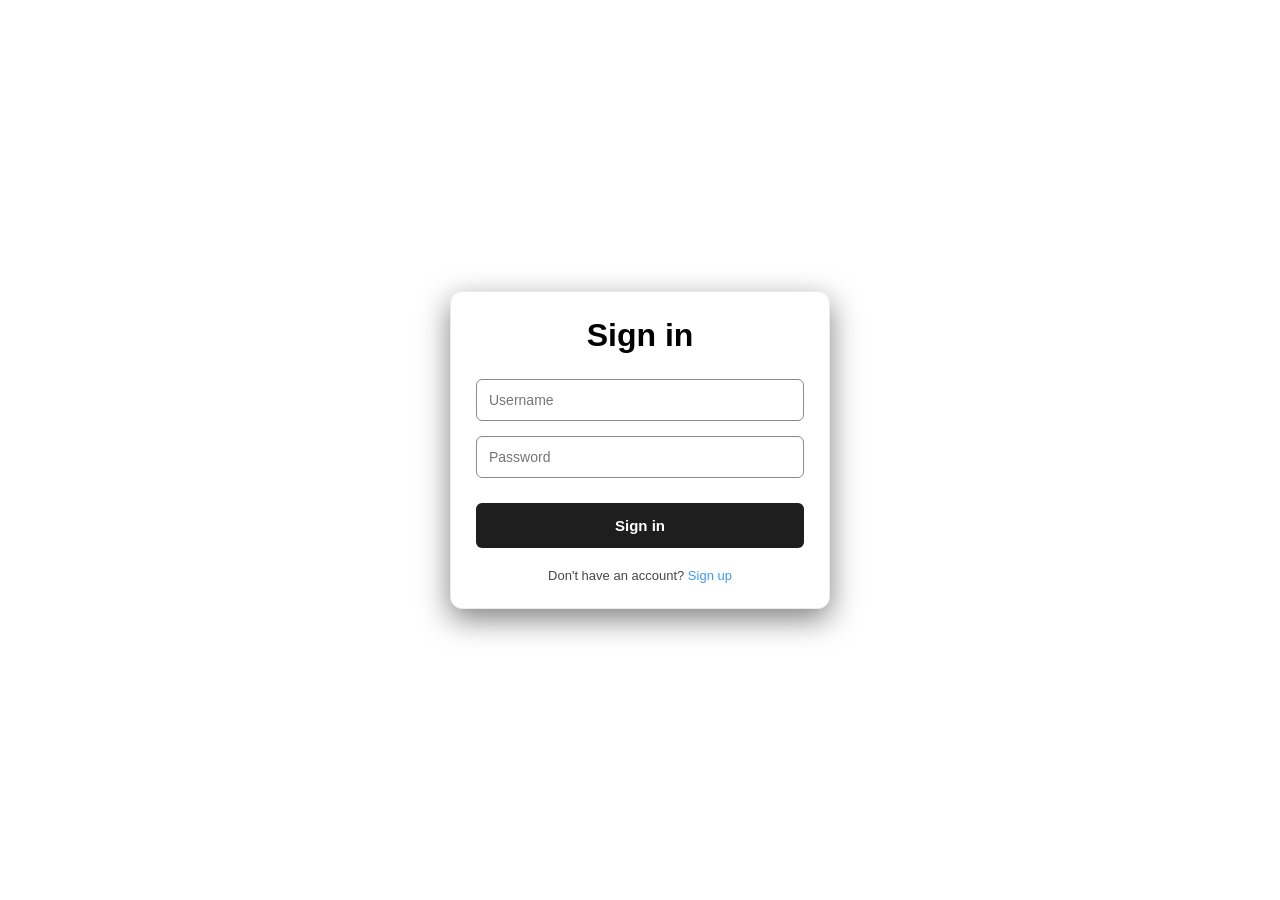
<file: CreateAccount.html>
<!DOCTYPE html>
<html lang="en">
<head>
    <meta charset="UTF-8">
    <meta name="viewport" content="width=device-width, initial-scale=1.0">
    <title>Nomad Dark Auth</title>
    <style>
        /* Base Reset */
        * {
            margin: 0;
            padding: 0;
            box-sizing: border-box; /* Crucial: ensures padding doesn't push width past 100% */
        }

        body {
            font-family: 'Inter', sans-serif;
            background-color: #ffffff; /* Deep Black background */
            display: flex;
            justify-content: center;
            align-items: center;
            min-height: 100vh;
            padding: 20px; /* Buffer space so container never touches screen edges */
        }

        /* Responsive Container */
        .auth-card {
            background-color: #ffffff; /* Dark Gray surface */
            padding: 25px;
            border-radius: 12px;
            box-shadow: 0 10px 30px rgba(0, 0, 0, 0.5);
            width: 100%;       /* Takes full width available... */
            max-width: 380px;  /* ...but stops at 380px on desktop */
            overflow: hidden;
            position: relative;
            border: 1px solid #ebebeb; /* Subtle border for depth */
        }

        .form-box {
            transition: transform 0.4s ease, opacity 0.3s ease;
        }

        .hidden {
            display: none;
            transform: translateX(30px);
            opacity: 0;
        }

        h1 {
            text-align: center;
            margin-bottom: 25px;
            color: #020202;
            font-weight: 600;
        }

        form {
            display: flex;
            flex-direction: column;
        }

        /* Input Styling - Dark Mode */
        input {
            padding: 12px;
            margin-bottom: 15px;
            background-color: #ffffff;
            border: 1px solid #8a8a8a;
            border-radius: 6px;
            color: #000000;
            font-size: 14px;
            outline: none;
            transition: border-color 0.3s;
        }

        input:focus {
            border-color: #383838; /* Green glow on focus */
        }

        /* Buttons and Links */
        button {
            padding: 14px;
            background-color: #1e1e1e;
            color: #fff;
            border: none;
            border-radius: 6px;
            cursor: pointer;
            font-weight: bold;
            font-size: 15px;
            margin-top: 10px;
            transition: 0.3s ease;
        }

        button:hover { background-color: #545454; }

        p { text-align: center; font-size: 13px; color: #474747; margin-top: 20px; }

        a { color: #3d9af2; text-decoration: none; cursor: pointer; }
        a:hover { text-decoration: underline; }

        /* Table for Sign Up */
        .signup-table {
            width: 100%;
            border-collapse: collapse;
        }
        
        .signup-table td { padding: 4px 0; }
        .signup-table input { width: 100%; margin-bottom: 8px; }

    </style>
</head>
<body>

<div class="auth-card" id="card">
    
    <div id="signin-box" class="form-box">
        <h1>Sign in</h1>
        <form>
            <input type="text" placeholder="Username" required>
            <input type="password" placeholder="Password" required>
            <button type="submit">Sign in</button>
        </form>
        <p>Don't have an account? <a onclick="toggleAuth()">Sign up</a></p>
    </div>

    <div id="signup-box" class="form-box hidden">
        <h1>Sign up</h1>
        <form>
            <table class="signup-table">
                <tr><td><input type="text" placeholder="First Name"></td></tr>
                <tr><td><input type="text" placeholder="Last Name"></td></tr>
                <tr><td><input type="email" placeholder="Email"></td></tr>
                <tr><td><input type="password" placeholder="Password"></td></tr>
            </table>
            <button type="submit">Register</button>
        </form>
        <p>Already a member? <a onclick="toggleAuth()">Sign in</a></p>
    </div>

</div>

<script>
    function toggleAuth() {
        const signin = document.getElementById('signin-box');
        const signup = document.getElementById('signup-box');

        if (signup.classList.contains('hidden')) {
            // Out with Sign In, In with Sign Up
            signin.style.opacity = "0";
            signin.style.transform = "translateX(-20px)";
            
            setTimeout(() => {
                signin.classList.add('hidden');
                signup.classList.remove('hidden');
                setTimeout(() => {
                    signup.style.opacity = "1";
                    signup.style.transform = "translateX(0)";
                }, 50);
            }, 300);
        } else {
            // Back to Sign In
            signup.style.opacity = "0";
            signup.style.transform = "translateX(20px)";

            setTimeout(() => {
                signup.classList.add('hidden');
                signin.classList.remove('hidden');
                setTimeout(() => {
                    signin.style.opacity = "1";
                    signin.style.transform = "translateX(0)";
                }, 50);
            }, 300);
        }
    }
</script>

</body>
</html>
</file>
